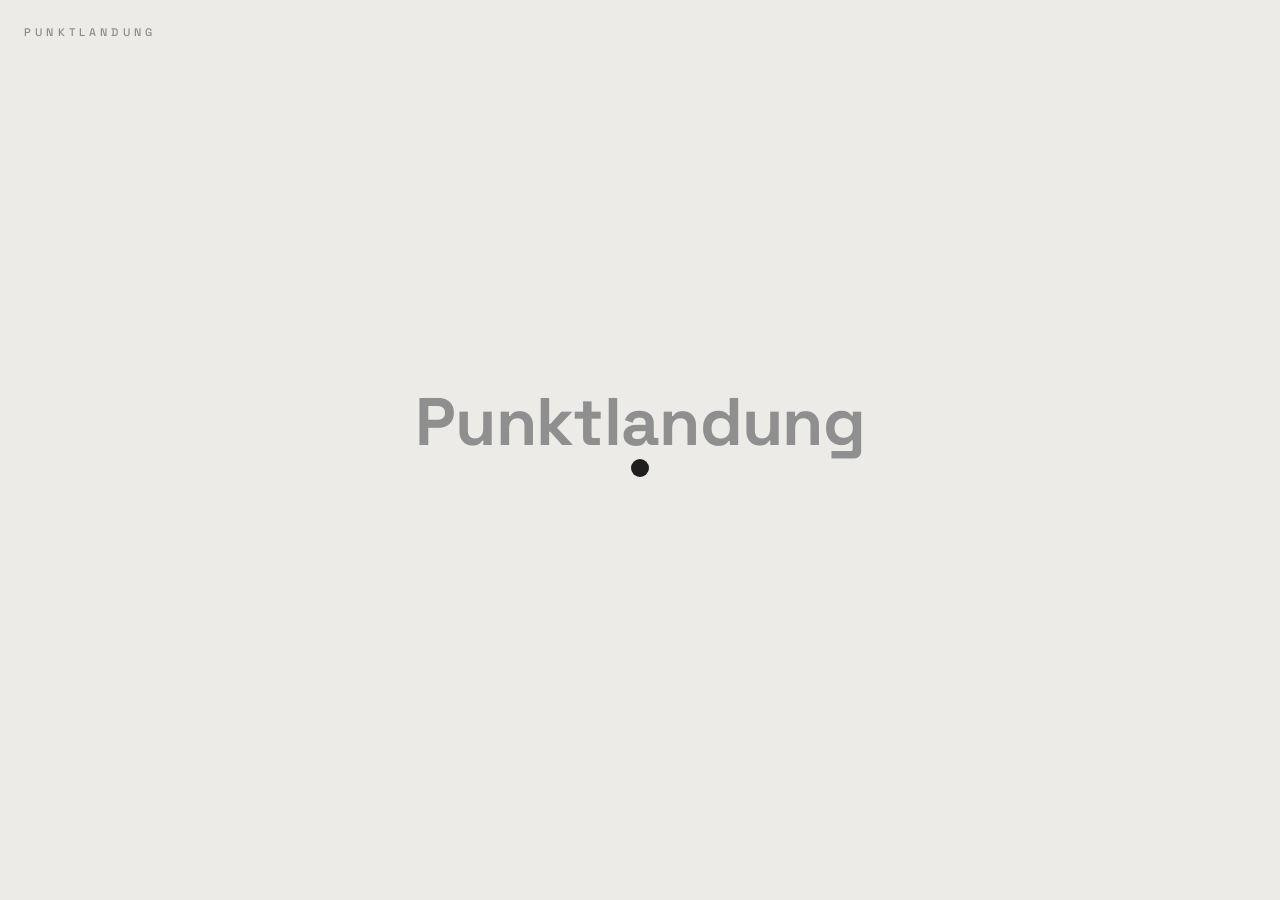
<file: index.html>
<!doctype html>
<html lang="de">
<head>
  <meta charset="utf-8">
  <meta name="viewport" content="width=device-width, initial-scale=1">
  <title>Punktlandung</title>
  <link rel="preconnect" href="https://fonts.googleapis.com">
  <link rel="preconnect" href="https://fonts.gstatic.com" crossorigin>
  <link href="https://fonts.googleapis.com/css2?family=Cormorant+Garamond:wght@400;500&family=Space+Grotesk:wght@400;500;700&display=swap" rel="stylesheet">
  <link rel="stylesheet" href="style.css?v=3">
</head>
<body>
  <main class="intro">
    <span class="label corner">Punktlandung</span>
    <div class="stage">
      <h1 class="intro-title">Punktlandung</h1>
      <span class="axis" aria-hidden="true"></span>
      <span class="dot" role="button" aria-label="Animation überspringen"></span>
      <a class="choice left pill" href="ich-bin.html">Ich bin</a>
      <a class="choice right pill" href="du-bist.html">Du bist</a>
    </div>
  </main>
  <script src="script.js?v=3"></script>
</body>
</html>
</file>
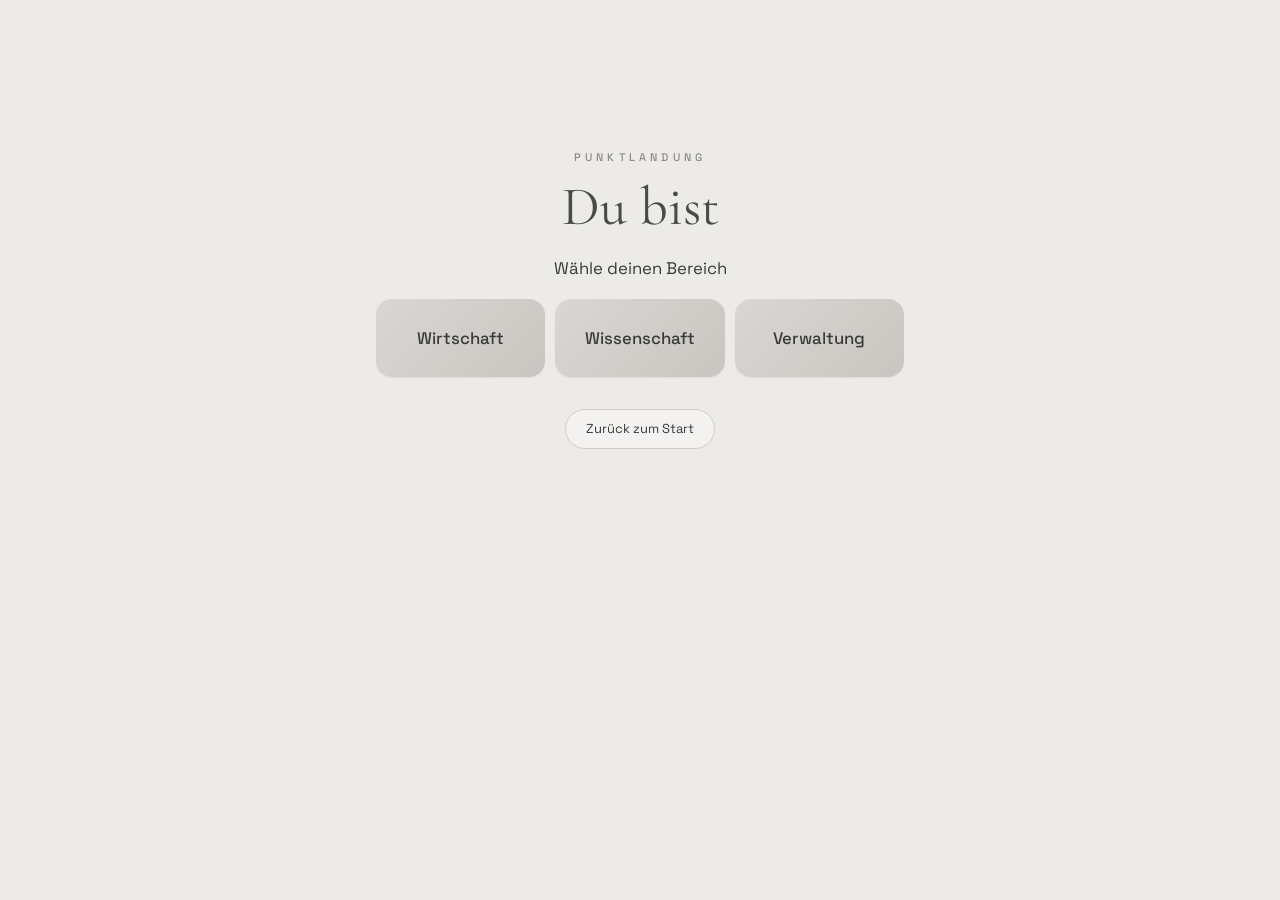
<file: du-bist.html>
<!doctype html>
<html lang="de">
<head>
  <meta charset="utf-8">
  <meta name="viewport" content="width=device-width, initial-scale=1">
  <title>Du bist – Punktlandung</title>
  <link rel="preconnect" href="https://fonts.googleapis.com">
  <link rel="preconnect" href="https://fonts.gstatic.com" crossorigin>
  <link href="https://fonts.googleapis.com/css2?family=Cormorant+Garamond:wght@400;500&family=Space+Grotesk:wght@400;500;700&display=swap" rel="stylesheet">
  <link rel="stylesheet" href="style.css?v=3">
</head>
<body>
  <main class="sub">
    <span class="label">Punktlandung</span>
    <h1>Du bist</h1>
    <p class="lead">Wähle deinen Bereich</p>
    <div class="segmented" role="tablist" aria-label="Du bist" style="--cols: 3">
        <button type="button" role="tab" id="tab-wirtschaft" data-key="wirtschaft" aria-selected="false" aria-controls="panel-wirtschaft" tabindex="-1">Wirtschaft</button>
        <button type="button" role="tab" id="tab-wissenschaft" data-key="wissenschaft" aria-selected="false" aria-controls="panel-wissenschaft" tabindex="-1">Wissenschaft</button>
        <button type="button" role="tab" id="tab-verwaltung" data-key="verwaltung" aria-selected="false" aria-controls="panel-verwaltung" tabindex="-1">Verwaltung</button>
    </div>
      <section class="tabpanel" id="panel-wirtschaft" role="tabpanel" aria-labelledby="tab-wirtschaft" hidden>
        <span class="label">Schwerpunkte Wirtschaft</span>
        <!-- TODO: Text einfügen -->
        <ul class="bars">
          <li>Platzhalter Punkt 1</li>
          <li>Platzhalter Punkt 2</li>
          <li>Platzhalter Punkt 3</li>
          <li>Platzhalter Punkt 4</li>
        </ul>
      </section>
      <section class="tabpanel" id="panel-wissenschaft" role="tabpanel" aria-labelledby="tab-wissenschaft" hidden>
        <span class="label">Schwerpunkte Wissenschaft</span>
        <!-- TODO: Text einfügen -->
        <ul class="bars">
          <li>Platzhalter Punkt 1</li>
          <li>Platzhalter Punkt 2</li>
          <li>Platzhalter Punkt 3</li>
          <li>Platzhalter Punkt 4</li>
        </ul>
      </section>
      <section class="tabpanel" id="panel-verwaltung" role="tabpanel" aria-labelledby="tab-verwaltung" hidden>
        <span class="label">Schwerpunkte Verwaltung</span>
        <!-- TODO: Text einfügen -->
        <ul class="bars">
          <li>Platzhalter Punkt 1</li>
          <li>Platzhalter Punkt 2</li>
          <li>Platzhalter Punkt 3</li>
        </ul>
      </section>
    <a class="pill-outline" href="index.html">Zurück zum Start</a>
  </main>
  <script src="script.js?v=3"></script>
</body>
</html>
</file>
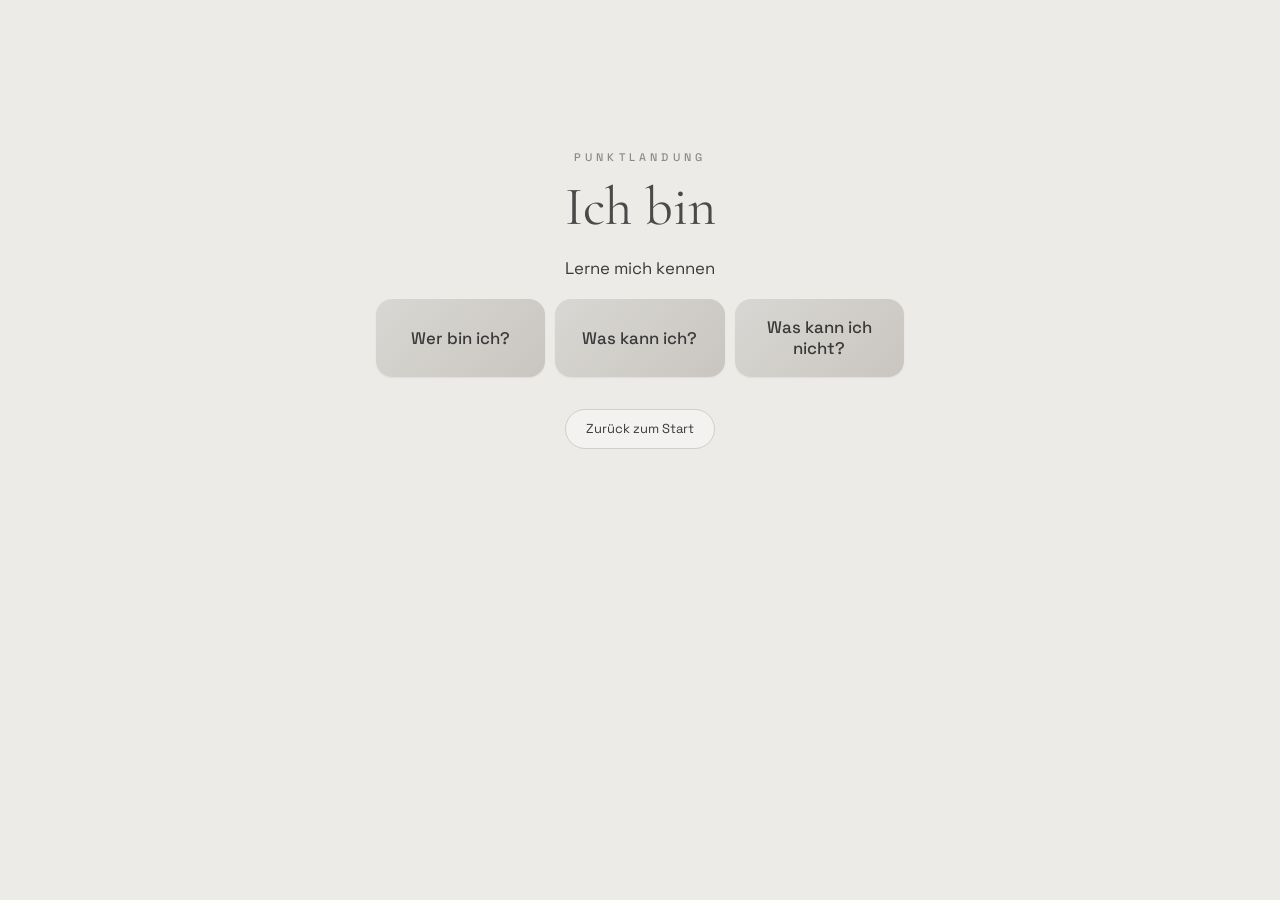
<file: ich-bin.html>
<!doctype html>
<html lang="de">
<head>
  <meta charset="utf-8">
  <meta name="viewport" content="width=device-width, initial-scale=1">
  <title>Ich bin – Punktlandung</title>
  <link rel="preconnect" href="https://fonts.googleapis.com">
  <link rel="preconnect" href="https://fonts.gstatic.com" crossorigin>
  <link href="https://fonts.googleapis.com/css2?family=Cormorant+Garamond:wght@400;500&family=Space+Grotesk:wght@400;500;700&display=swap" rel="stylesheet">
  <link rel="stylesheet" href="style.css?v=3">
</head>
<body>
  <main class="sub">
    <span class="label">Punktlandung</span>
    <h1>Ich bin</h1>
    <p class="lead">Lerne mich kennen</p>
    <div class="segmented" role="tablist" aria-label="Ich bin" style="--cols: 3">
        <button type="button" role="tab" id="tab-wer" data-key="wer" aria-selected="false" aria-controls="panel-wer" tabindex="-1">Wer bin ich?</button>
        <button type="button" role="tab" id="tab-kann" data-key="kann" aria-selected="false" aria-controls="panel-kann" tabindex="-1">Was kann ich?</button>
        <button type="button" role="tab" id="tab-kann-nicht" data-key="kann-nicht" aria-selected="false" aria-controls="panel-kann-nicht" tabindex="-1">Was kann ich nicht?</button>
    </div>
      <section class="tabpanel" id="panel-wer" role="tabpanel" aria-labelledby="tab-wer" hidden>
        <div class="card">
          <h2>Wer bin ich?</h2>
          <!-- TODO: Text einfügen -->
          <p>Inhalt folgt in Kürze.</p>
        </div>
      </section>
      <section class="tabpanel" id="panel-kann" role="tabpanel" aria-labelledby="tab-kann" hidden>
        <div class="card">
          <h2>Was kann ich?</h2>
          <!-- TODO: Text einfügen -->
          <p>Inhalt folgt in Kürze.</p>
        </div>
      </section>
      <section class="tabpanel" id="panel-kann-nicht" role="tabpanel" aria-labelledby="tab-kann-nicht" hidden>
        <div class="card">
          <h2>Was kann ich nicht?</h2>
          <!-- TODO: Text einfügen -->
          <p>Inhalt folgt in Kürze.</p>
        </div>
      </section>
    <a class="pill-outline" href="index.html">Zurück zum Start</a>
  </main>
  <script src="script.js?v=3"></script>
</body>
</html>
</file>
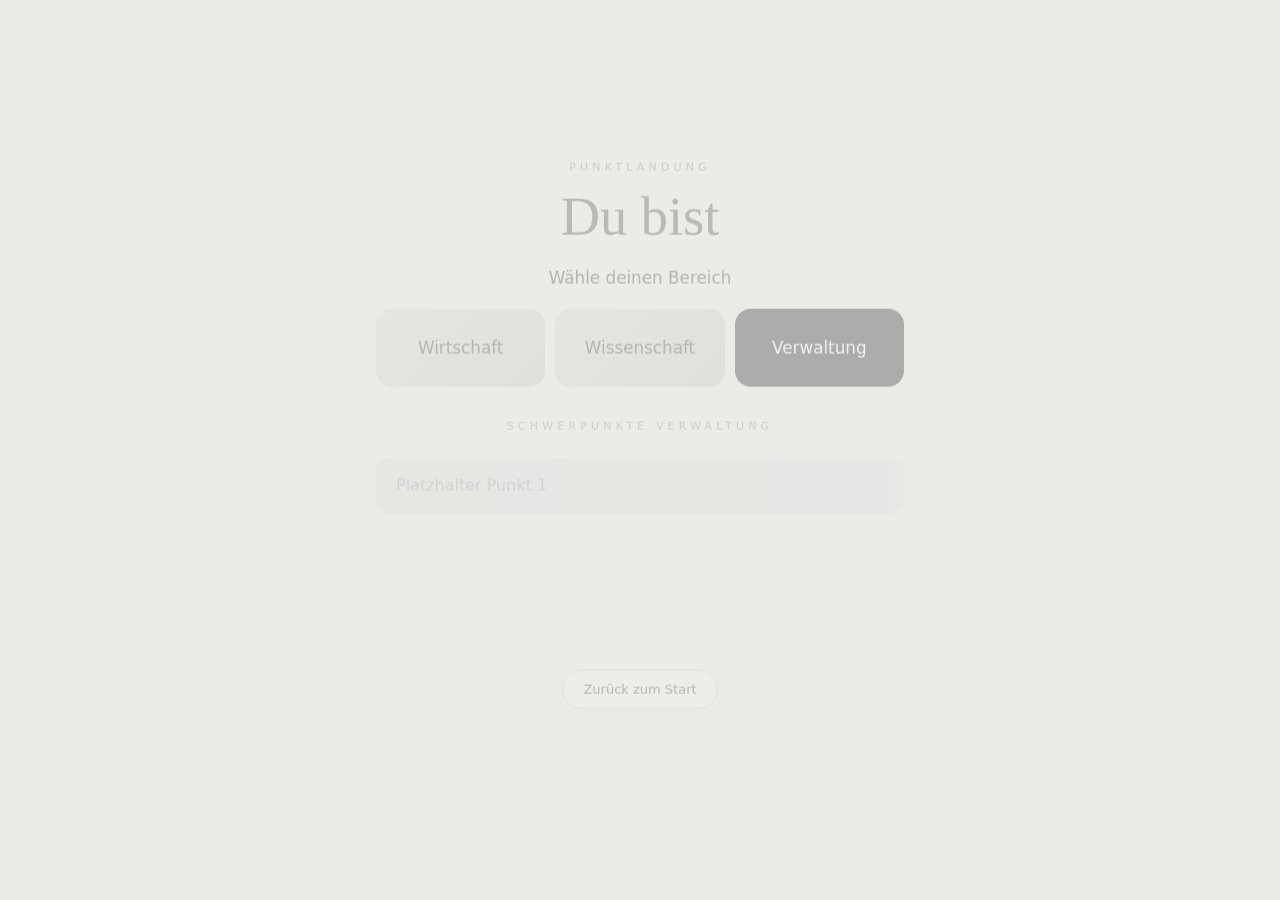
<file: verwaltung.html>
<!doctype html>
<html lang="de">
<head>
  <meta charset="utf-8">
  <meta http-equiv="refresh" content="0; url=du-bist.html#verwaltung">
  <link rel="canonical" href="du-bist.html#verwaltung">
  <title>Weiterleitung – Punktlandung</title>
</head>
<body><a href="du-bist.html#verwaltung">Weiter</a></body>
</html>
</file>
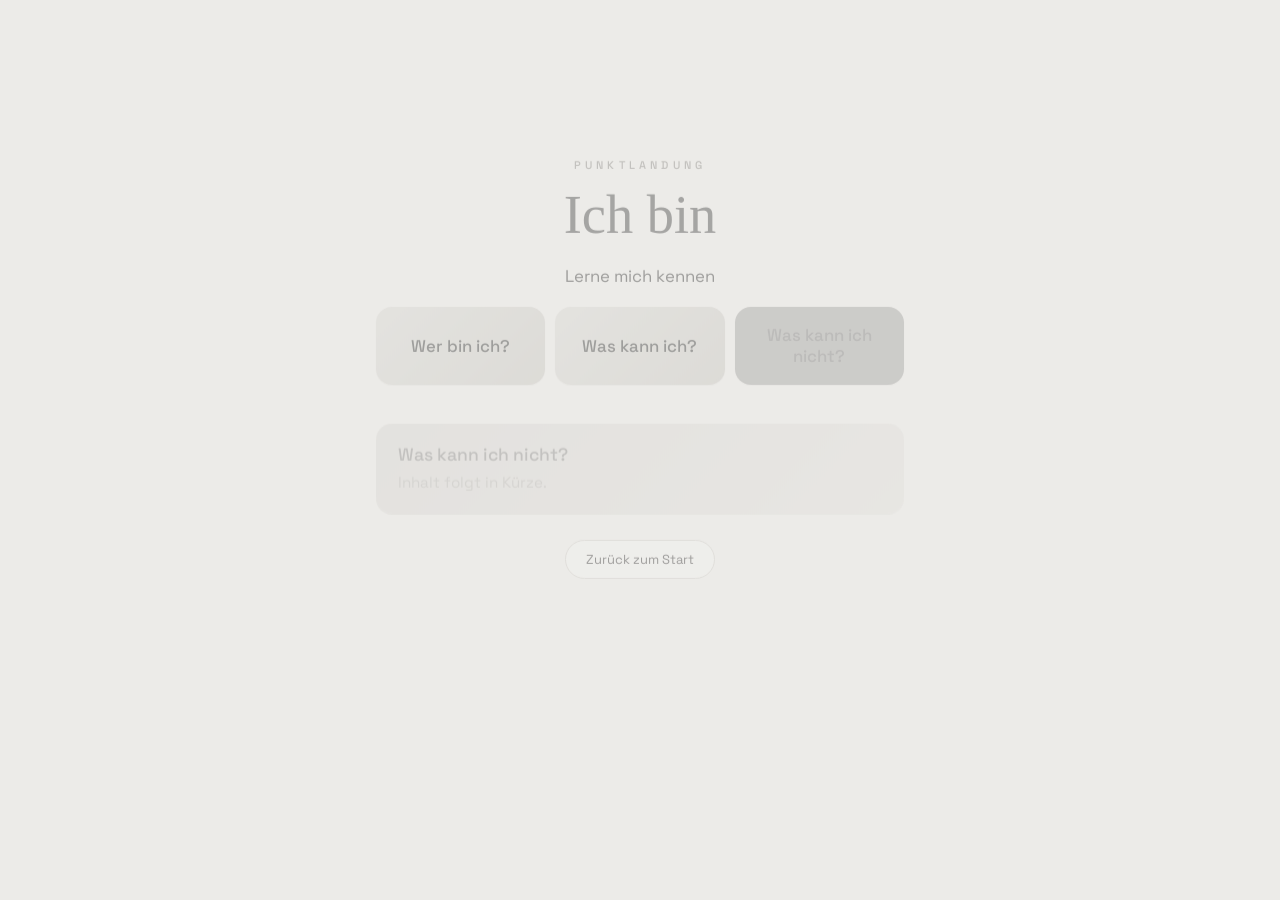
<file: was-kann-ich-nicht.html>
<!doctype html>
<html lang="de">
<head>
  <meta charset="utf-8">
  <meta http-equiv="refresh" content="0; url=ich-bin.html#kann-nicht">
  <link rel="canonical" href="ich-bin.html#kann-nicht">
  <title>Weiterleitung – Punktlandung</title>
</head>
<body><a href="ich-bin.html#kann-nicht">Weiter</a></body>
</html>
</file>
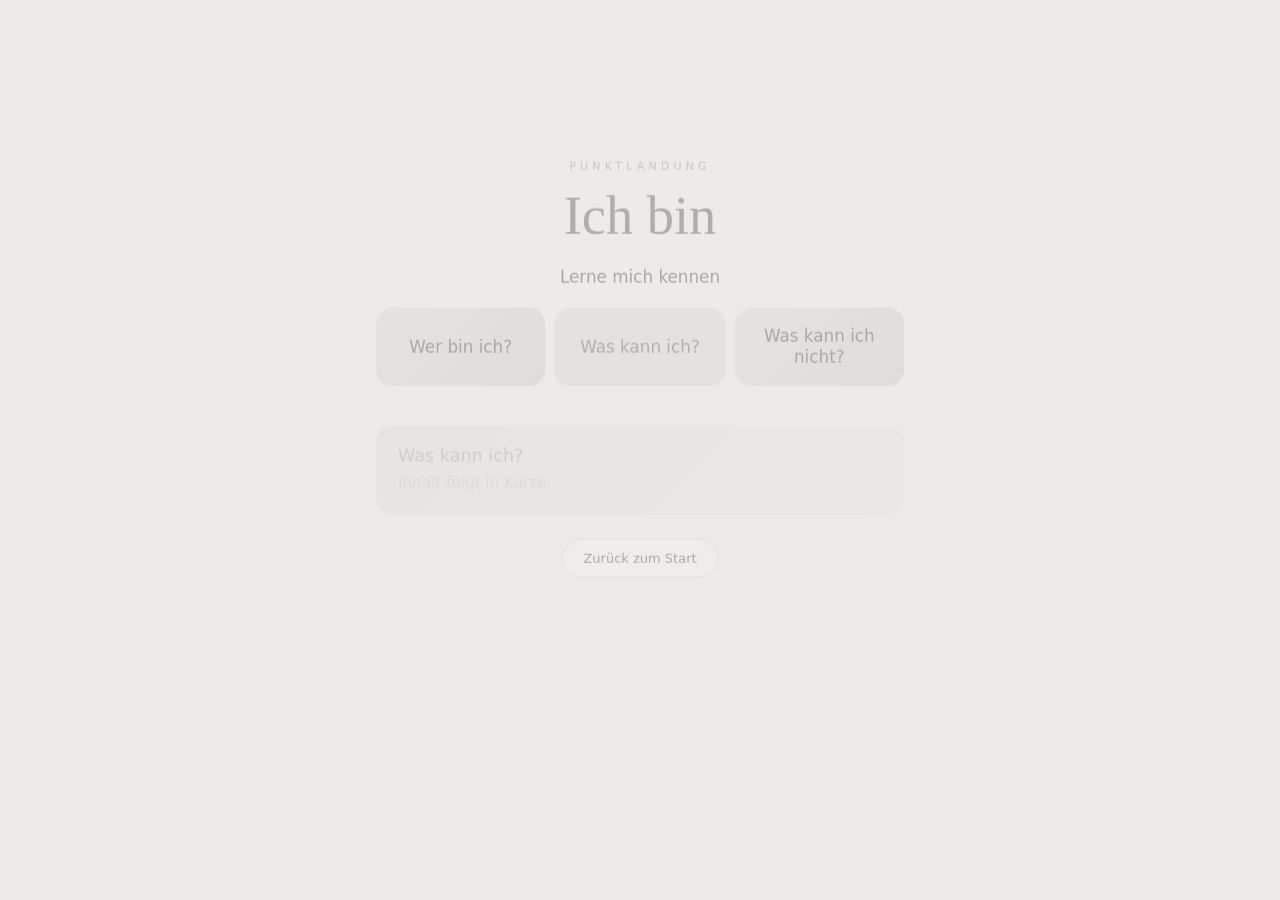
<file: was-kann-ich.html>
<!doctype html>
<html lang="de">
<head>
  <meta charset="utf-8">
  <meta http-equiv="refresh" content="0; url=ich-bin.html#kann">
  <link rel="canonical" href="ich-bin.html#kann">
  <title>Weiterleitung – Punktlandung</title>
</head>
<body><a href="ich-bin.html#kann">Weiter</a></body>
</html>
</file>
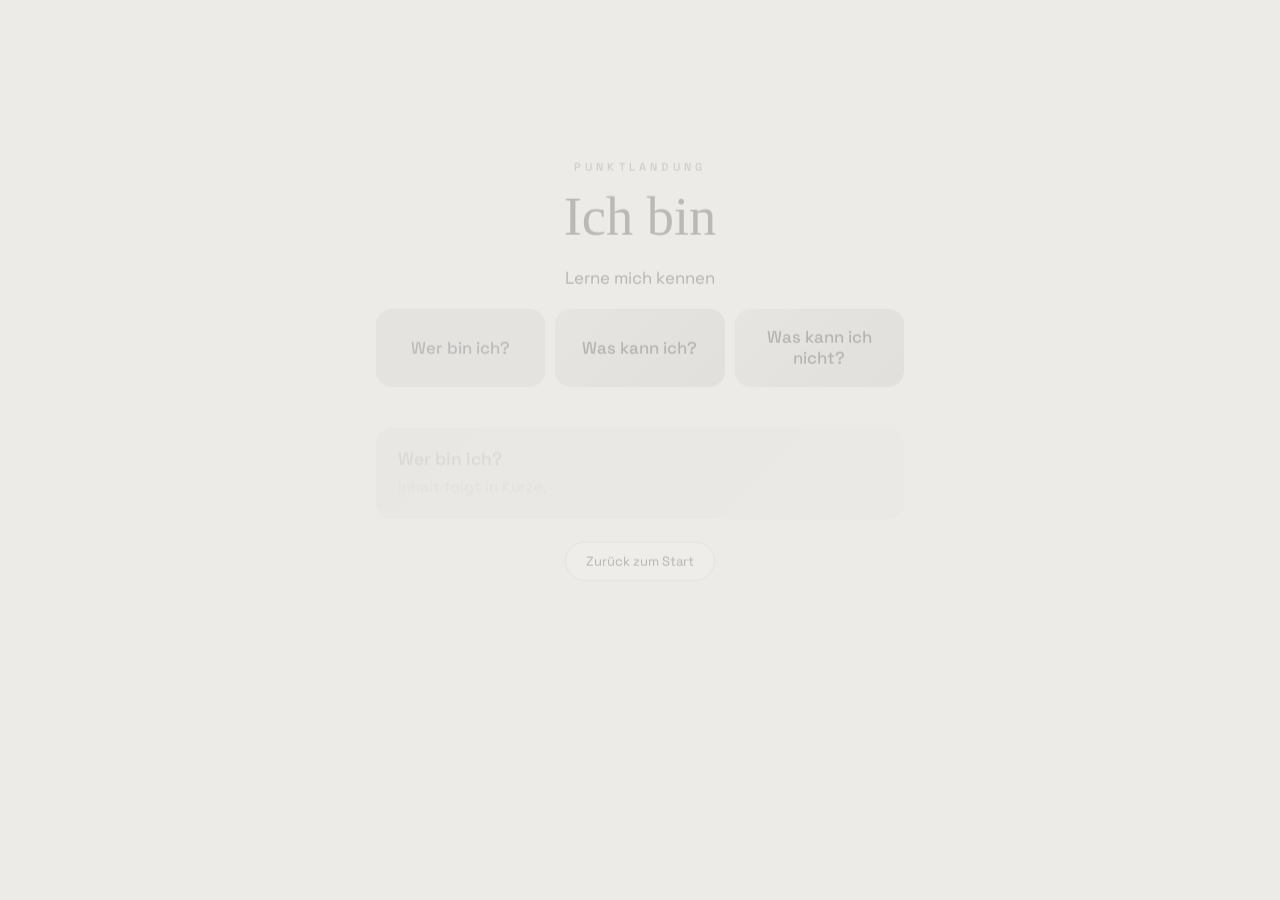
<file: wer-bin-ich.html>
<!doctype html>
<html lang="de">
<head>
  <meta charset="utf-8">
  <meta http-equiv="refresh" content="0; url=ich-bin.html#wer">
  <link rel="canonical" href="ich-bin.html#wer">
  <title>Weiterleitung – Punktlandung</title>
</head>
<body><a href="ich-bin.html#wer">Weiter</a></body>
</html>
</file>
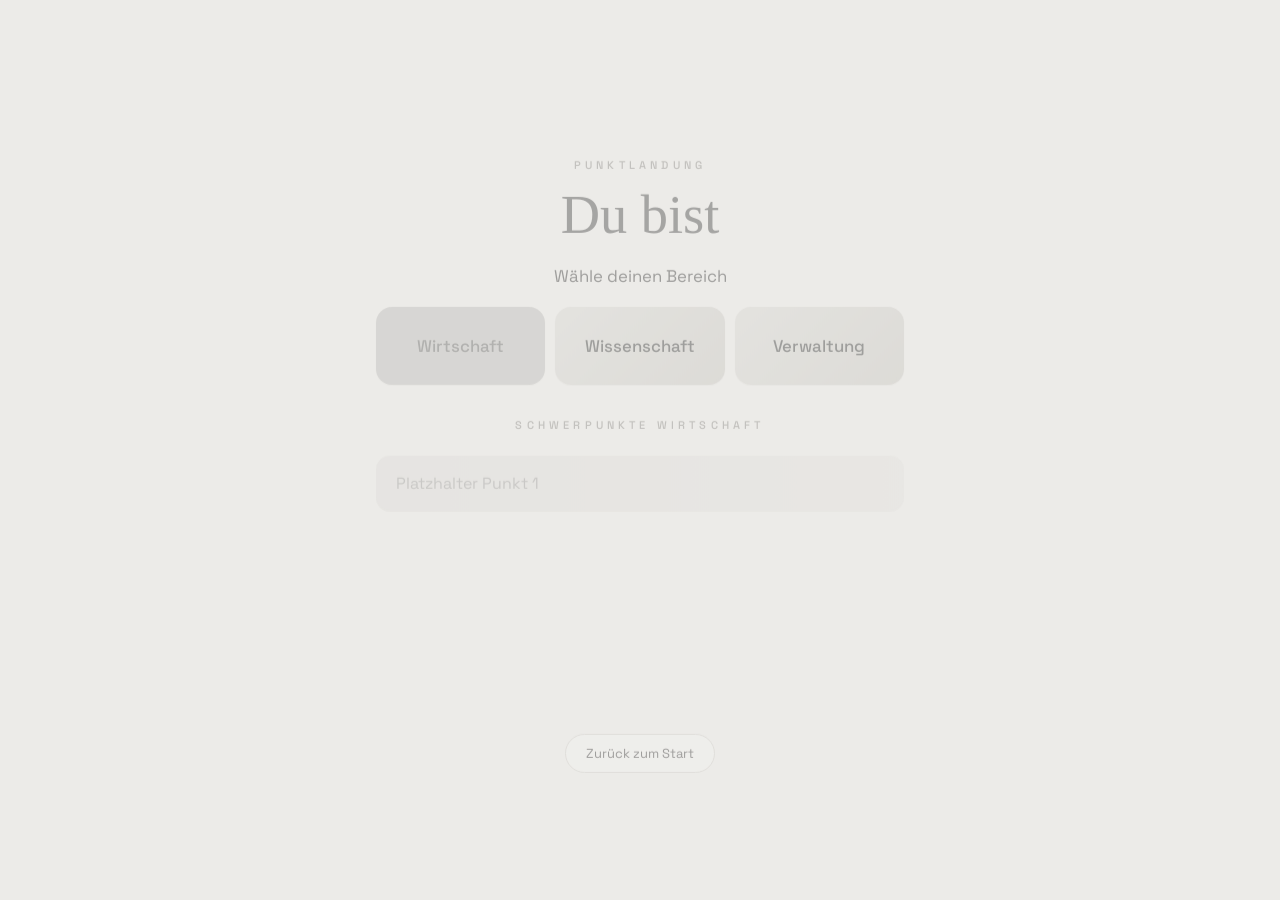
<file: wirtschaft.html>
<!doctype html>
<html lang="de">
<head>
  <meta charset="utf-8">
  <meta http-equiv="refresh" content="0; url=du-bist.html#wirtschaft">
  <link rel="canonical" href="du-bist.html#wirtschaft">
  <title>Weiterleitung – Punktlandung</title>
</head>
<body><a href="du-bist.html#wirtschaft">Weiter</a></body>
</html>
</file>
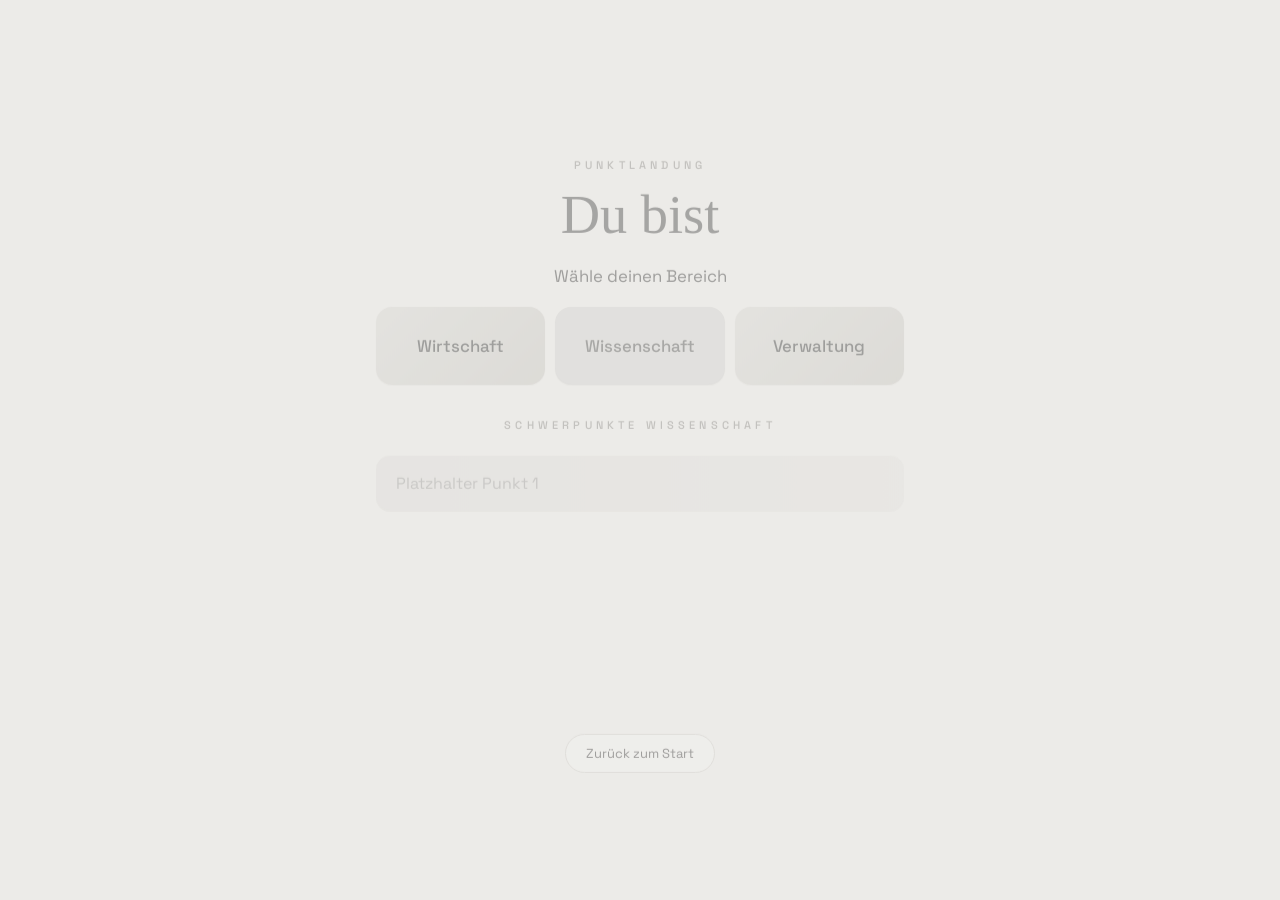
<file: wissenschaft.html>
<!doctype html>
<html lang="de">
<head>
  <meta charset="utf-8">
  <meta http-equiv="refresh" content="0; url=du-bist.html#wissenschaft">
  <link rel="canonical" href="du-bist.html#wissenschaft">
  <title>Weiterleitung – Punktlandung</title>
</head>
<body><a href="du-bist.html#wissenschaft">Weiter</a></body>
</html>
</file>
<file: style.css>
:root {
  --bg: #ecebe8;
  --ink: #1f1f1f;
  --text: #3a3a3a;
  --muted: #8d8b87;
  --title-grey: #8f8f8f;
  --tile: #c9c6c1;
  --tile-light: #d9d7d3;
  --bar: #cfccc7;
  --line: #222;
  --ease-out: cubic-bezier(0.22, 1, 0.36, 1);
  --sans: "Space Grotesk", system-ui, sans-serif;
  --serif: "Cormorant Garamond", Georgia, serif;
}

* { box-sizing: border-box; }
html { -webkit-text-size-adjust: 100%; }

body {
  margin: 0;
  min-height: 100vh;
  font-family: var(--sans);
  color: var(--text);
  background: var(--bg);
  line-height: 1.5;
  overflow-x: hidden;
}

a { color: inherit; text-decoration: none; }
:focus-visible { outline: 2px solid var(--ink); outline-offset: 4px; }

/* Kleines gesperrtes Label (wie „LOC-IN“) */
.label {
  font-family: var(--sans);
  font-size: 11px;
  font-weight: 500;
  letter-spacing: .38em;
  text-transform: uppercase;
  color: var(--muted);
}
.label.corner { position: fixed; top: 24px; left: 24px; z-index: 5; }

/* Dunkle Pillen-Buttons */
.pill {
  display: inline-block;
  padding: 8px 18px;
  border-radius: 999px;
  background: var(--ink);
  color: #fff;
  font-size: 13px;
  font-weight: 500;
  white-space: nowrap;
  box-shadow: 0 2px 8px rgba(0,0,0,.18);
  transition: transform .25s var(--ease-out), background .25s;
}
.pill:hover, .pill:focus-visible { transform: scale(1.06); background: #000; }

/* Heller Zurück-Button */
.pill-outline {
  display: inline-block;
  padding: 9px 20px;
  border-radius: 999px;
  border: 1px solid #d0cec9;
  background: rgba(255,255,255,.35);
  color: var(--text);
  font-size: 13px;
  transition: background .25s, border-color .25s;
}
.pill-outline:hover, .pill-outline:focus-visible { background: #fff; border-color: #bbb; }

/* ================= Startseite ================= */
.intro { position: relative; height: 100vh; height: 100svh; overflow: hidden; overflow: clip; }

.stage { position: absolute; left: 50%; top: 52%; width: 0; height: 0; }

.intro-title {
  position: absolute;
  left: 0; top: -96px;
  transform: translateX(-50%);
  margin: 0;
  font-family: var(--sans);
  font-weight: 700;
  font-size: clamp(2.4rem, 9vw, 4.2rem);
  letter-spacing: -.01em;
  color: var(--title-grey);
  white-space: nowrap;
  opacity: 0;
  animation: fadeIn 1s ease 2.4s forwards;
  transition: opacity .6s ease, transform .8s var(--ease-out);
}
.opened .intro-title { opacity: 0 !important; transform: translate(-50%, -16px); animation: none; }

.dot {
  position: absolute;
  left: -9px; top: -9px;
  width: 18px; height: 18px;
  border-radius: 50%;
  background: var(--ink);
  transform: scale(var(--start-scale, 120));
  animation: land 2.8s var(--ease-out) .2s forwards;
  z-index: 3;
}
.dot::after {               /* Pulswelle bei der Landung */
  content: ""; position: absolute; inset: 0;
  border-radius: 50%; border: 1.5px solid var(--ink); opacity: 0;
}
.landed .dot::after { animation: pulse 1s ease-out; }

@keyframes land {
  0%   { transform: scale(var(--start-scale, 120)); }
  85%  { transform: scale(1); }
  91%  { transform: scale(.75); }
  96%  { transform: scale(1.1); }
  100% { transform: scale(1); }
}
@keyframes pulse {
  0%   { transform: scale(1); opacity: .6; }
  100% { transform: scale(5); opacity: 0; }
}
@keyframes fadeIn { to { opacity: 1; } }

/* Waagerechte Linie */
.axis {
  position: absolute;
  left: -50vw; top: -0.75px;
  width: 100vw; height: 1.5px;
  background: var(--line);
  transform: scaleX(0);
  transition: transform 1s var(--ease-out);
  z-index: 1;
}
.opened .axis { transform: scaleX(1); }

.choice { position: absolute; top: 0; z-index: 4; opacity: 0; pointer-events: none;
  transition: opacity .6s ease .5s, transform .8s var(--ease-out) .5s; }
.choice.left  { left: calc(-1 * min(34vw, 300px)); transform: translate(-50%, -50%) translateX(20px); }
.choice.right { left: min(34vw, 300px);            transform: translate(-50%, -50%) translateX(-20px); }
.opened .choice { opacity: 1; pointer-events: auto; transform: translate(-50%, -50%); }

/* ================= Unterseiten ================= */
.sub {
  max-width: 560px;
  margin: 0 auto;
  padding: clamp(80px, 16vh, 160px) 16px 64px;
  text-align: center;
  animation: rise .9s var(--ease-out) both;
}
.sub h1 {
  margin: 10px 0 18px;
  font-family: var(--serif);
  font-weight: 400;
  font-size: clamp(2.6rem, 10vw, 3.4rem);
  line-height: 1.1;
  color: #4a4a4a;
}
.lead { margin: 0 0 18px; font-size: 1.05rem; color: var(--text); }

.segmented {
  display: grid;
  grid-template-columns: repeat(var(--cols, 2), 1fr);
  gap: 10px;
  margin-bottom: 32px;
}
.segmented button {
  min-height: 78px;
  padding: 12px 8px;
  border: 0;
  border-radius: 16px;
  background: linear-gradient(135deg, var(--tile-light), var(--tile));
  color: var(--text);
  font: 500 clamp(.85rem, 3.6vw, 1.05rem)/1.25 var(--sans);
  cursor: pointer;
  box-shadow: 0 1px 2px rgba(0,0,0,.06);
  transition: background .3s, color .3s, transform .2s var(--ease-out);
}
.segmented button:hover { transform: translateY(-2px); }
.segmented button[aria-selected="true"] { background: var(--ink); color: #fff; }

.tabpanel[hidden] { display: none; }
.tabpanel .label { display: block; margin-bottom: 14px; }

.bars { list-style: none; margin: 0 0 32px; padding: 0; text-align: left; }
.bars li {
  margin-bottom: 10px;
  padding: 16px 20px;
  border-radius: 14px;
  background: linear-gradient(90deg, var(--bar), var(--tile-light));
  font-size: 1rem;
  color: var(--text);
  opacity: 0;
  animation: rise .6s var(--ease-out) forwards;
}
.bars li:nth-child(2) { animation-delay: .08s; }
.bars li:nth-child(3) { animation-delay: .16s; }
.bars li:nth-child(4) { animation-delay: .24s; }

.card {
  margin: 0 0 32px;
  padding: 20px 22px;
  border-radius: 16px;
  background: linear-gradient(135deg, var(--tile), var(--tile-light));
  text-align: left;
  animation: rise .6s var(--ease-out) both;
}
.card h2 { margin: 0 0 6px; font: 500 1.1rem var(--sans); color: var(--text); }
.card p { margin: 0; color: var(--muted); font-size: .95rem; }

@keyframes rise {
  from { opacity: 0; transform: translateY(14px); }
  to   { opacity: 1; transform: translateY(0); }
}

@media (prefers-reduced-motion: reduce) {
  *, *::before, *::after { animation: none !important; transition: none !important; }
  .dot { transform: scale(1); }
  .bars li { opacity: 1; }
}

@view-transition { navigation: auto; }
</file>
